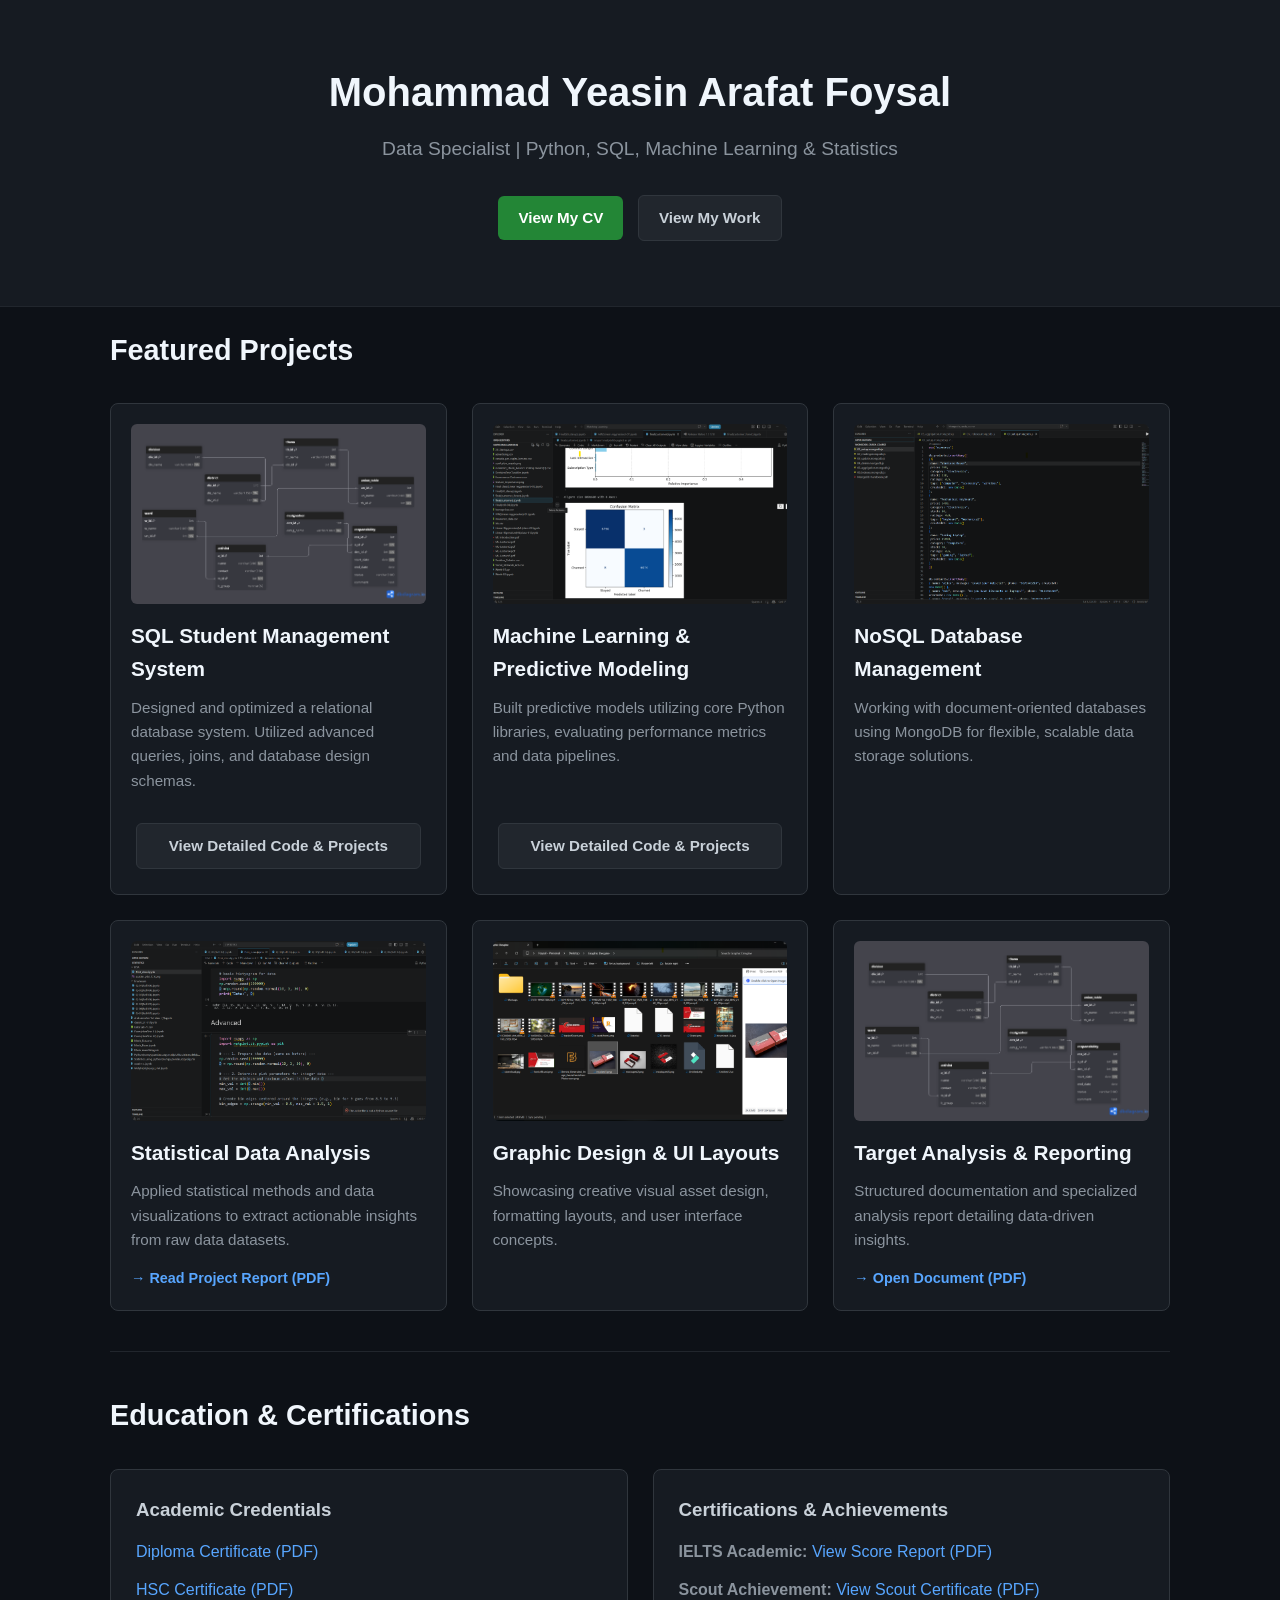
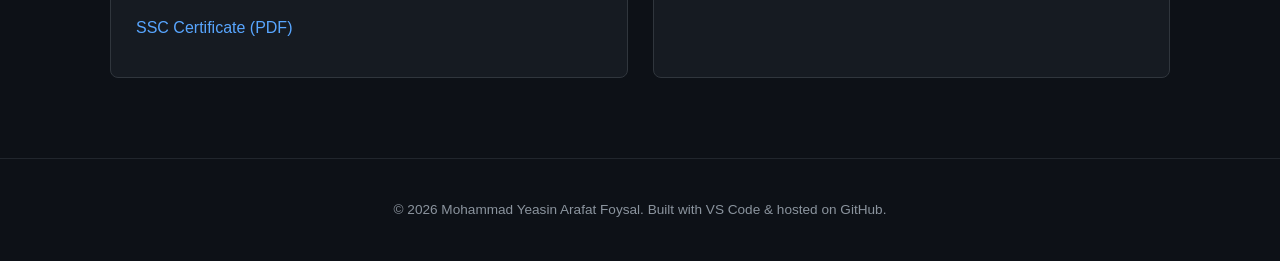
<file: index.html>
<!DOCTYPE html>
<html lang="en">
<head>
    <meta charset="UTF-8">
    <meta name="viewport" content="width=device-width, initial-scale=1.0">
    <title>Mohammad Yeasin Arafat Foysal | Portfolio</title>
    <link rel="stylesheet" href="style.css">
</head>
<body>

    <header class="hero">
        <h1>Mohammad Yeasin Arafat Foysal</h1>
        <p>Data Specialist | Python, SQL, Machine Learning & Statistics</p>
        <div class="hero-buttons">
            <a href="assets/docs/CV_Mohammad_Yeasin_Arafat_Foysal.pdf" target="_blank" class="btn primary-btn">View My CV</a>
            <a href="#projects" class="btn secondary-btn">View My Work</a>
        </div>
    </header>

    <main class="container">

        <section id="projects" class="section">
            <h2>Featured Projects</h2>
            <div class="grid">
                
                <div class="card">
                    <img src="assets/images/BD_info.png" alt="SQL Database ER Diagram">
                    <h3>SQL Student Management System</h3>
                    <p>Designed and optimized a relational database system. Utilized advanced queries, joins, and database design schemas.</p>
                   <a href="sql-projects.html" class="btn secondary-btn" style="text-align: center; margin-top: 15px;">View Detailed Code & Projects</a>
                </div>

                <div class="card">
                    <img src="assets/images/Matchine Learning.png" alt="Machine Learning Project">
                    <h3>Machine Learning & Predictive Modeling</h3>
                    <p>Built predictive models utilizing core Python libraries, evaluating performance metrics and data pipelines.</p>
                    <a href="ml-projects.html" class="btn secondary-btn" style="text-align: center; margin-top: 15px;">View Detailed Code & Projects</a>
                </div>

                <div class="card">
                    <img src="assets/images/mongoDB.png" alt="MongoDB Project">
                    <h3>NoSQL Database Management</h3>
                    <p>Working with document-oriented databases using MongoDB for flexible, scalable data storage solutions.</p>
                </div>

                <div class="card">
                    <img src="assets/images/Statistics.png" alt="Statistics Graph">
                    <h3>Statistical Data Analysis</h3>
                    <p>Applied statistical methods and data visualizations to extract actionable insights from raw data datasets.</p>
                    <a href="assets/docs/Project_01.pdf" target="_blank" class="text-link">→ Read Project Report (PDF)</a>
                </div>

                <div class="card">
                    <img src="assets/images/Some_graphic_desgine_projects.png" alt="Graphic Design Projects">
                    <h3>Graphic Design & UI Layouts</h3>
                    <p>Showcasing creative visual asset design, formatting layouts, and user interface concepts.</p>
                </div>

                <div class="card">
                    <img src="assets/images/BD_info.png" alt="Project Documentation">
                    <h3>Target Analysis & Reporting</h3>
                    <p>Structured documentation and specialized analysis report detailing data-driven insights.</p>
                    <a href="assets/docs/Hit_list.pdf" target="_blank" class="text-link">→ Open Document (PDF)</a>
                </div>

            </div>
        </section>

        <hr>

        <section id="education" class="section">
            <h2>Education & Certifications</h2>
            <div class="grid education-grid">
                
                <div class="edu-card">
                    <h3>Academic Credentials</h3>
                    <ul>
                        <li><a href="assets/docs/Diploma Certificate.PDF" target="_blank">Diploma Certificate (PDF)</a></li>
                        <li><a href="assets/docs/HSC Certificate.PDF" target="_blank">HSC Certificate (PDF)</a></li>
                        <li><a href="assets/docs/SSC CERTIFICATE.pdf" target="_blank">SSC Certificate (PDF)</a></li>
                    </ul>
                </div>

                <div class="edu-card">
                    <h3>Certifications & Achievements</h3>
                    <ul>
                        <li><strong>IELTS Academic:</strong> <a href="assets/docs/IELTS2.pdf" target="_blank">View Score Report (PDF)</a></li>
                        <li><strong>Scout Achievement:</strong> <a href="assets/docs/SCOUT certificate copy.pdf" target="_blank">View Scout Certificate (PDF)</a></li>
                    </ul>
                </div>

            </div>
        </section>

    </main>

    <footer>
        <p>&copy; 2026 Mohammad Yeasin Arafat Foysal. Built with VS Code & hosted on GitHub.</p>
    </footer>

</body>
</html>
</file>
<file: style.css>
/* Basic Reset & Typography */
* {
    margin: 0;
    padding: 0;
    box-sizing: border-box;
    font-family: 'Segoe UI', Tahoma, Geneva, Verdana, sans-serif;
}

body {
    background-color: #0d1117;
    color: #c9d1d9;
    line-height: 1.6;
}

.container {
    max-width: 1100px;
    margin: 0 auto;
    padding: 20px;
}

hr {
    border: 0;
    height: 1px;
    background: #21262d;
    margin: 40px 0;
}

/* Hero Header */
.hero {
    background-color: #161b22;
    text-align: center;
    padding: 60px 20px;
    border-bottom: 1px solid #21262d;
}

.hero h1 {
    color: #f0f6fc;
    font-size: 2.5rem;
    margin-bottom: 10px;
}

.hero p {
    color: #8b949e;
    font-size: 1.2rem;
    margin-bottom: 25px;
}

/* Buttons */
.btn {
    display: inline-block;
    padding: 10px 20px;
    margin: 5px;
    border-radius: 6px;
    text-decoration: none;
    font-weight: 600;
    font-size: 0.95rem;
    transition: 0.2s ease;
}

.primary-btn {
    background-color: #238636;
    color: #ffffff;
}

.primary-btn:hover {
    background-color: #2ea44f;
}

.secondary-btn {
    background-color: #21262d;
    color: #c9d1d9;
    border: 1px solid #30363d;
}

.secondary-btn:hover {
    background-color: #30363d;
}

/* Portfolio Layout Grid */
.section h2 {
    color: #f0f6fc;
    margin-bottom: 30px;
    font-size: 1.8rem;
}

.grid {
    display: grid;
    grid-template-columns: repeat(auto-fit, minmax(320px, 1fr));
    gap: 25px;
}

/* Card Styling */
.card {
    background-color: #161b22;
    border: 1px solid #30363d;
    border-radius: 8px;
    padding: 20px;
    display: flex;
    flex-direction: column;
}

.card img {
    width: 100%;
    height: 180px;
    object-fit: cover;
    border-radius: 6px;
    margin-bottom: 15px;
    background-color: #0d1117;
}

.card h3 {
    color: #f0f6fc;
    margin-bottom: 10px;
    font-size: 1.3rem;
}

.card p {
    color: #8b949e;
    font-size: 0.95rem;
    flex-grow: 1;
    margin-bottom: 15px;
}

.card-meta {
    display: flex;
    gap: 10px;
    margin-top: 10px;
}

.thumbnail-mini {
    width: 50px !important;
    height: 40px !important;
    object-fit: cover;
    border: 1px solid #30363d;
}

.text-link {
    color: #58a6ff;
    text-decoration: none;
    font-size: 0.9rem;
    font-weight: bold;
}

.text-link:hover {
    text-decoration: underline;
}

/* Education Layout */
.education-grid {
    grid-template-columns: 1fr 1fr;
}

.edu-card {
    background: #161b22;
    border: 1px solid #30363d;
    border-radius: 8px;
    padding: 25px;
}

.edu-card ul {
    list-style-type: none;
    margin-top: 15px;
}

.edu-card li {
    margin-bottom: 12px;
    color: #8b949e;
}

.edu-card a {
    color: #58a6ff;
    text-decoration: none;
}

.edu-card a:hover {
    text-decoration: underline;
}

/* Footer */
footer {
    text-align: center;
    padding: 40px 20px;
    color: #8b949e;
    font-size: 0.85rem;
    border-top: 1px solid #21262d;
    margin-top: 60px;
}
</file>
